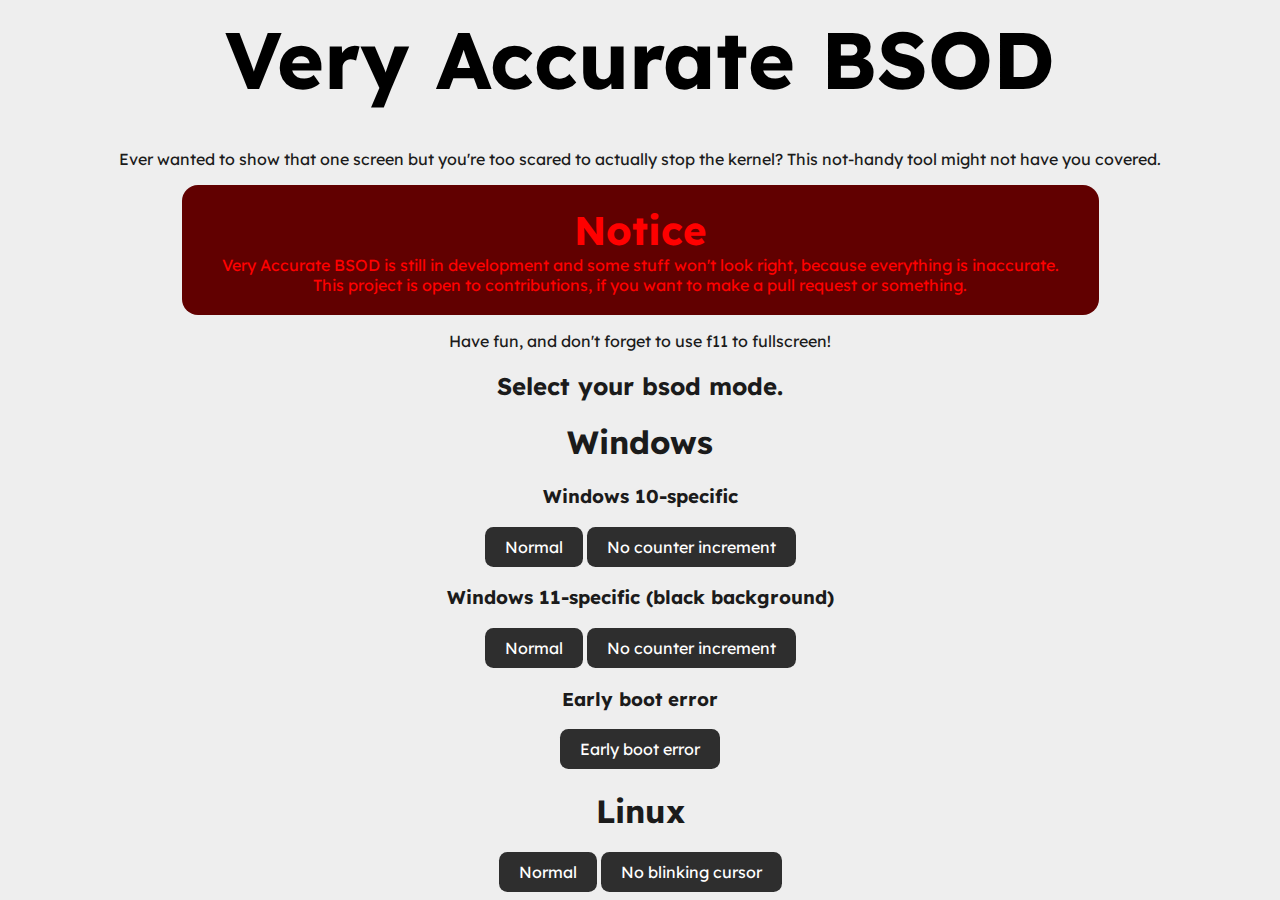
<file: index.html>
<!DOCTYPE html>
<html>
	<head>
		<meta charset="UTF-8">
		<!-- common -->
		<meta name="description" content="The ultimate fake 'crash screen' for nobody's everyday needs">
		<meta name="author" content="WilliamAnimate">
		<meta name="copyright" content="WilliamAnimate">
		<meta name="robots" content="index, follow">
		<meta name="rating" content="safe for kids">

		<meta itemprop="name" content="Very accurate BSOD">
		<meta itemprop="description" content="The ultimate fake 'crash screen' for nobody's everyday needs">
		<meta itemprop="image" content="https://williamanimate.github.io/very-accurate-bsod/images/metaimg.png">

		<!-- opengraph -->
		<meta property="og:type" content="website">
		<meta property="og:url" content="https://williamanimate.github.io/very-accurate-bsod/">
		<meta property="og:title" content="Very accurate BSOD">
		<meta property="og:description" content="The ultimate fake 'crash screen' for nobody's everyday needs">
		<meta property="og:image" content="https://williamanimate.github.io/very-accurate-bsod/images/metaimg.png">

		<meta name="viewport" content="width=device-width, initial-scale=1.0">
		<title>Very accurate BSOD</title>

		<style>
			/* william when css.css release */
			@import url(https://fonts.googleapis.com/css2?family=Lexend:wght@100;400;800&display=swap);a:hover,a:link,a:visited{background-color:transparent}:root{--bg-color:#eee;--bg-color-secondary:#adadad;--color-bg:#eee;--text-color:#1b1b1b;--text-color-vibrant:black;--text-color-gray:gray}@media(prefers-color-scheme:dark){:root{--bg-color:#1b1b1b;--bg-color-secondary:#313131;--color-bg:#1b1b1b;--text-color:#eee;--text-color-vibrant:white;--text-color-gray:lightgray}}body{font-family:lexend,sans-serif!important;background-color:var(--bg-color);color:var(--text-color);text-align:center;transition:background .5s}.container{display:flex;justify-content:center}.displaybox,.underline,code,pre,samp{display:inline-block}.content{background-color:var(--bg-color-secondary);width:60%}a:link,a:visited{color:#118bee;text-decoration:none}.title,a:hover{color:var(--text-color-vibrant)}.title:hover,a:hover{text-decoration:underline}.title{font-size:5rem;margin-top:1px;margin-bottom:24px}.subtitle{font-size:1em;margin-top:16px}.warning{color:red!important}.caution{color:#ff0}.yes{color:#90ee90}.displaybox{padding:20px 40px;border-radius:1rem}.displayboxicon{height:100px}.displayboxheading{margin:0!important;font-weight:700;color:var(--text-color-vibrant);font-size:2.5em}.displayboxmain{margin:0!important;color:var(--text-color);font-size:1em}.warn-bg{background-color:#610000}.caut-bg{background-color:#616100}.yes-bg{background-color:#90b190}code,pre,samp{background-color:#000;border-radius:1rem;color:var(--text-color-vibrant);padding:10px 20px}.slide-up-caption,.text{color:var(--text-color)!important;transform:translateY(10%);transition:transform .3s ease-in-out}.slide-up-caption:hover,.text:hover{transform:translateY(0)}hr{border:none;height:1px;background-color:#333}.underline{position:relative}.underline:after{content:'';position:absolute;width:100%;transform:scaleX(0);height:2px;bottom:0;left:0;background-color:var(--text-color);transform-origin:bottom middle;transition:transform .25s ease-out}.underline:hover:after{transform:scaleX(1);transform-origin:bottom middle}a.underline,h1.underline{text-decoration:none!important}

			button {
				border-radius: 1ex;
				padding: 10px 20px;
				background-color: #2e2e2e;
				color: #fff;
				border: transparent;
				font-size: 16px;
				cursor: pointer;
				transition: background-color .5s; font-weight:400;
			}
			button:focus, button:hover {
				background-color: #3a3a3a;
			}

			/* ??? wtf */
			button {
				font-family:lexend!important
			}

			.notImplemented {
				background-color: #616100
			}
			.notImplemented:focus, .notImplemented:hover {
				background-color: #c2c200;
			}
		</style>
	</head>
	<body>
		<h1 class="title underline">Very Accurate BSOD</h1>
		<p>Ever wanted to show that one screen but you're too scared to actually stop the kernel? This not-handy tool might not have you covered.</p>

		<noscript>
			<h1 class="caution title">Enable javascript!</h1>
			<p class="caution">It is recommended to enable javascript.
				<br>
			Some parts of the site may still work, but others may not.
				<br>
			JS isn't used to do creepy tracking things, you can check for yourself <a href="https://github.com/williamanimate/very-accurate-bsod">at the source code</a>
			</p>
		</noscript>

		<div class="displaybox warn-bg">
			<h2 class="displayboxheading warning">Notice</h2>
			<p class="displayboxmain warning">Very Accurate BSOD is still in development and some stuff won't look right, because everything is inaccurate.
				<br>
			This project is open to contributions, if you want to make a pull request or something.
			</p>
		</div>
		<p>Have fun, and don't forget to use f11 to fullscreen!</p>
		<h2>Select your bsod mode.</h2>
		<h1>Windows</h1>
		<h3>Windows 10-specific</h3>
		<a href="windows.html"><button>Normal</button></a>
		<!-- <button href="windows.html">Normal</button> -->
		<a href="windows.html#disablePercentDone"><button>No counter increment</button></a>
		<h3>Windows 11-specific (black background)</h3>
		<a href="windows.html#blackbg"><button>Normal</button></a>
		<a href="windows.html#blackbg-nocounter"><button>No counter increment</button></a>
		<h3>Early boot error</h3>
		<a href="windows-booterror.html"><button>Early boot error</button></a>
		<!-- <h1>MacOS</h1>
		<div class="displaybox caut-bg">
			<h2 class="displayboxheading">Not implemented</h2>
			<p class="displayboxmain">Sorry...</p>
		</div> -->
			<!-- <br><br> -->
		<!-- i dont got no mac vm how do i do this -->
		<!-- <button onclick='alert("Not implemented")'>Kernel panic</button> -->
		<!-- <button onclick='alert("Not implemented")'>Crash screen</button> -->
		<h1>Linux</h1>
		<a href="linux.html"><button>Normal</button></a>
		<a href="linux.html#jsless"><button>No blinking cursor</button></a>
	</body>
</html>
</file>
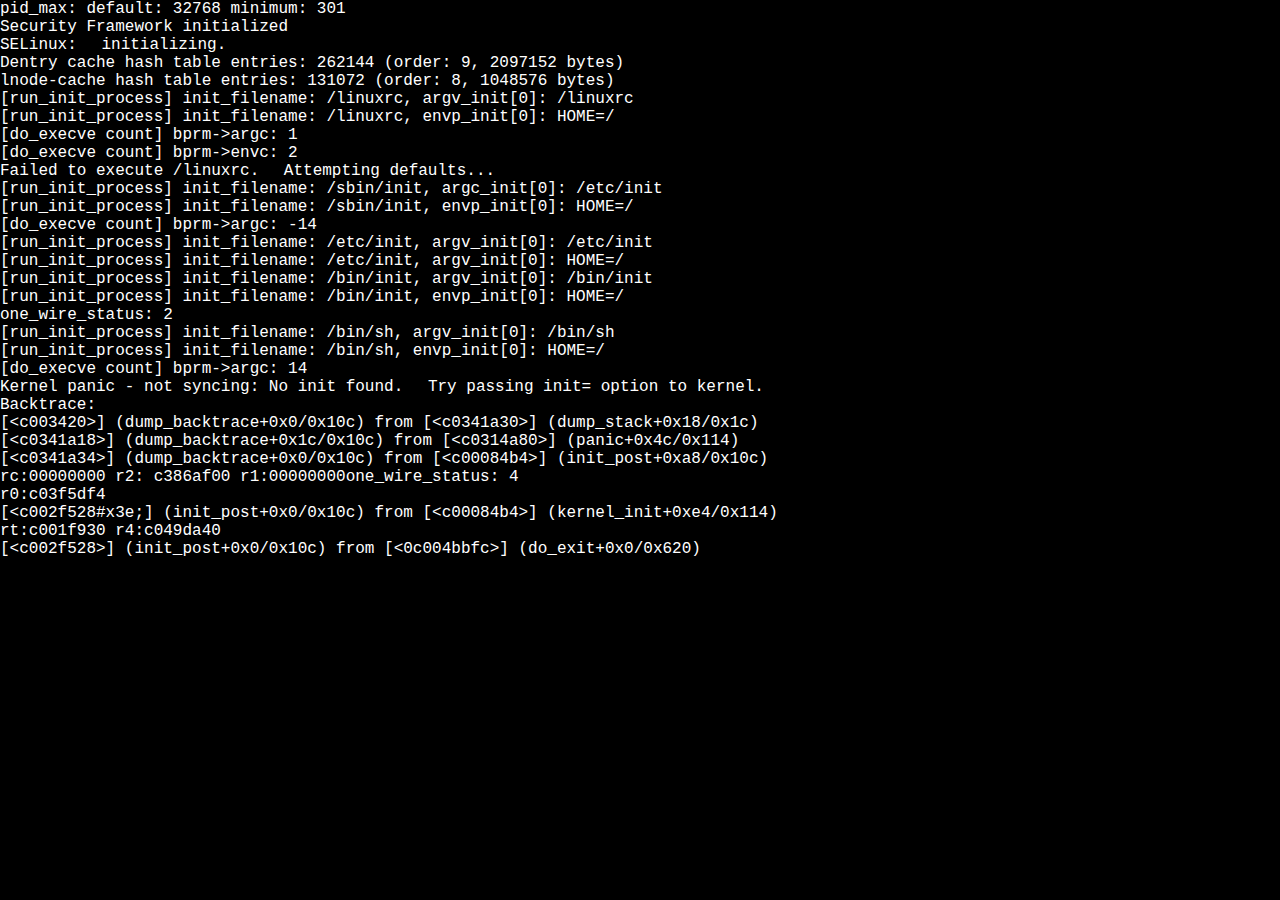
<file: linux.html>
<!DOCTYPE html>
<html>
	<head>
		<meta charset="UTF-8">
		<!-- common -->
		<meta name="description" content="Linux Kernel Panic!">
		<meta name="author" content="WilliamAnimate">
		<meta name="copyright" content="WilliamAnimate">
		<meta name="robots" content="index, follow">
		<meta name="rating" content="safe for kids">

		<meta itemprop="name" content="Linux Kernel Panic!">
		<meta itemprop="description" content="Somebody deleted init.">
		<meta itemprop="image" content="https://williamanimate.github.io/very-accurate-bsod/images/metaimg.png">

		<!-- opengraph -->
		<meta property="og:type" content="website">
		<meta property="og:url" content="https://williamanimate.github.io/very-accurate-bsod/">
		<meta property="og:title" content="Linux Kernel Panic!">
		<meta property="og:description" content="Somebody deleted init.">
		<meta property="og:image" content="https://williamanimate.github.io/very-accurate-bsod/images/metaimg.png">

		<meta name="viewport" content="width=device-width, initial-scale=1.0">
		<title>Kernel Panic!</title>

		<style>
			body {
				color: white;
				background-color: black;
				font-family: 'Courier New', Courier, monospace;
				margin: 0px;
				padding: 0px;
				cursor: none;
				user-select: none;
				overflow: hidden;
			}
			.whitespace {
				padding-right: 15px
			}
			#testdiv {
				/* testing in prod again, i see? */
				position: absolute;
				width: 100%;
				height: 100%;
			}
		</style>
	</head>
	<body>
		<!-- goofy fix for the mouse showing outside the text stuff -->
		<div id="testdiv"></div>
		<!--
		read https://elixir.bootlin.com/linux/v4.1/source/Documentation/init.txt
		-->
		<!-- TODO: make this longer so it looks more real. too much effort for now. -->
		<p style="margin: 0">pid_max: default: 32768 minimum: 301
			<br>
		Security Framework initialized
			<br>
		SELinux: <span class="whitespace"></span> initializing.
			<br>
		Dentry cache hash table entries: 262144 (order: 9, 2097152 bytes)
			<br>
		lnode-cache hash table entries: 131072 (order: 8, 1048576 bytes)
			<br>
			<!-- add more pls -->
		[run_init_process] init_filename: /linuxrc, argv_init[0]: /linuxrc
			<br>
		[run_init_process] init_filename: /linuxrc, envp_init[0]: HOME=/
			<br>
		[do_execve count] bprm->argc: 1
			<br>
		[do_execve count] bprm->envc: 2
			<br>
		<!-- not found section -->
		Failed to execute /linuxrc. <span class="whitespace"></span> Attempting defaults...
			<br>
		[run_init_process] init_filename: /sbin/init, argc_init[0]: /etc/init
			<br>
		[run_init_process] init_filename: /sbin/init, envp_init[0]: HOME=/
			<br>
		[do_execve count] bprm->argc: -14
			<br>
		[run_init_process] init_filename: /etc/init, argv_init[0]: /etc/init
			<br>
		[run_init_process] init_filename: /etc/init, argv_init[0]: HOME=/
			<br>
		[run_init_process] init_filename: /bin/init, argv_init[0]: /bin/init
			<br>
		[run_init_process] init_filename: /bin/init, envp_init[0]: HOME=/
			<br>
		one_wire_status: 2
			<br>
		[run_init_process] init_filename: /bin/sh, argv_init[0]: /bin/sh
			<br>
		[run_init_process] init_filename: /bin/sh, envp_init[0]: HOME=/
			<br>
		[do_execve count] bprm->argc: 14
			<br>
		Kernel panic - not syncing: No init found. <span class="whitespace"></span>Try passing init= option to kernel.
			<br>
		<!-- stack/backtrace -->
		Backtrace: <br>
		<!-- fixme wont render because <> -->
		[&#x3c;c003420&#x3e;] (dump_backtrace+0x0/0x10c) from [&#x3c;c0341a30&#x3e;] (dump_stack+0x18/0x1c)
			<br>
		[&#x3c;c0341a18&#x3e;] (dump_backtrace+0x1c/0x10c) from [&#x3c;c0314a80&#x3e;] (panic+0x4c/0x114)
			<br>
		[&#x3c;c0341a34&#x3e;] (dump_backtrace+0x0/0x10c) from [&#x3c;c00084b4&#x3e;] (init_post+0xa8/0x10c)

		<br>rc:00000000 r2: c386af00 r1:00000000one_wire_status: 4
		<br>r0:c03f5df4
			<br>
		[&#x3c;c002f528#x3e;] (init_post+0x0/0x10c) from [&#x3c;c00084b4&#x3e;] (kernel_init+0xe4/0x114)
		<br>rt:c001f930 r4:c049da40
			<br>
		[&#x3c;c002f528&#x3e;] (init_post+0x0/0x10c) from [&#x3c;0c004bbfc&#x3e;] (do_exit+0x0/0x620)
		<br><span id="cursor" style="opacity: 0">_</span>
		<!-- FIXME: make the cursor hide -->
		</p>

		<!-- <img src="https://external-content.duckduckgo.com/iu/?u=https%3A%2F%2Fimg-ask.csdn.net%2Fupload%2F201805%2F11%2F1526049104_344764.jpg&f=1&nofb=1&ipt=8a0d4e86552734253bb22ba615bae4376326828c4e3718c09c824da9527b53ca&ipo=images"> -->
		<!-- <img src="https://external-content.duckduckgo.com/iu/?u=https%3A%2F%2Fi.stack.imgur.com%2Fw9UX2.png&f=1&nofb=1&ipt=d0e0f85499c3f109a618f5ab0a7ae7b7252fc8e9e8940639d3639ae3b71c3345&ipo=images"> -->

		<noscript>
			<p>Kernel panic - not syncing: <span class="whitespace"></span> turn on javascript for full functionality</p>
		</noscript>
	</body>
	<script>
		if (window.location.hash.substring(1) !== "jsless") {
			var invisible = true;
			setInterval(() => {
				document.getElementById('cursor').style.opacity = invisible ? 0 : 1;
				invisible = !invisible;
			}, 500);
		}
	</script>
</html>
</file>
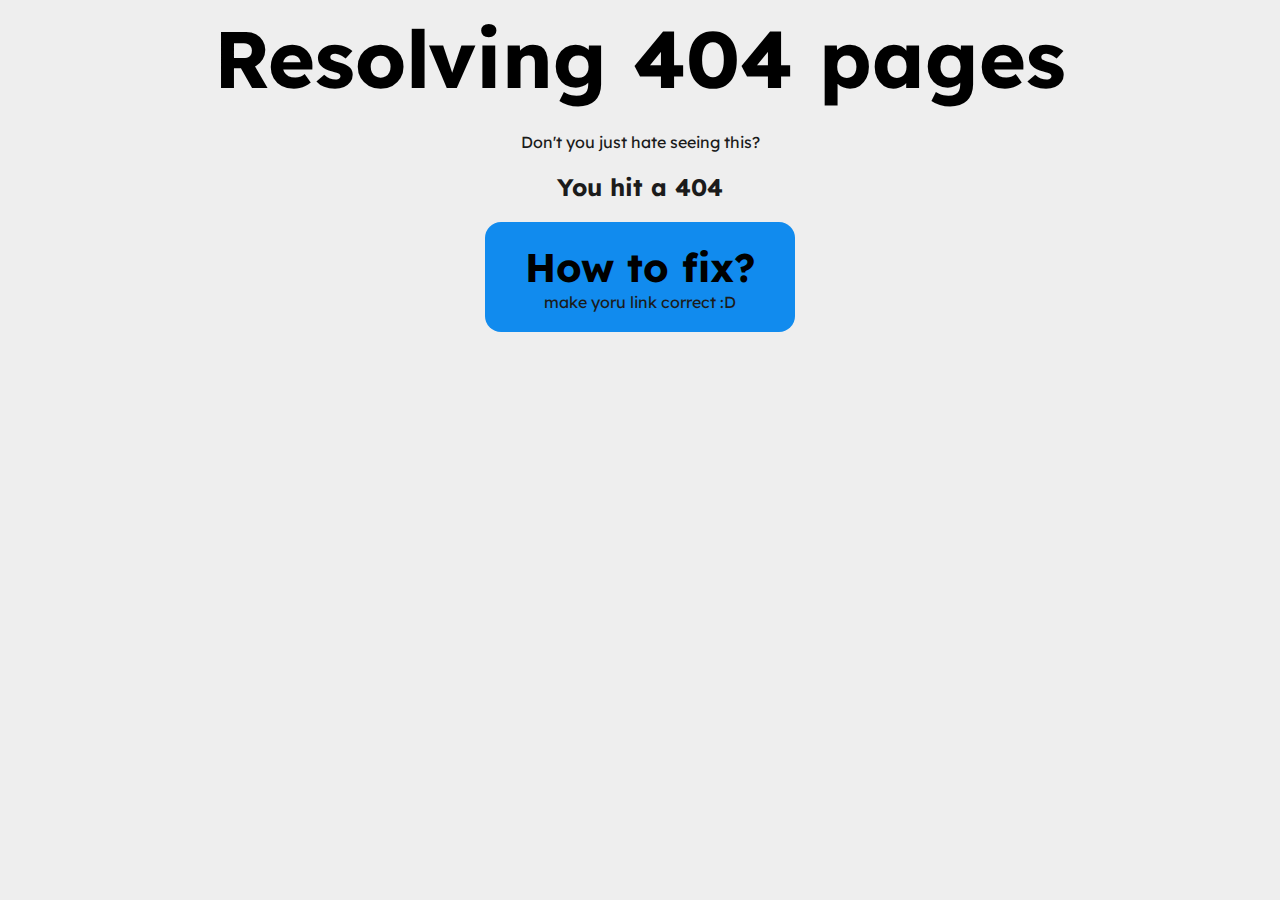
<file: stopcode.html>
<!DOCTYPE html>
<html>
	<head>
		<meta charset="utf-8"/>
		<meta content="hmm" property="og:title"/>
		<meta content="what" property="og:description"/>
		<meta content="#" property="og:url"/>
		<meta content="#" property="og:image"/>
		<meta content="#0000ff" data-react-helmet="true" name="theme-color"/>

		<style>
			@import url(https://fonts.googleapis.com/css2?family=Lexend:wght@100;400;800&display=swap);a:hover,a:link,a:visited{background-color:transparent}:root{--bg-color:#eee;--bg-color-secondary:#adadad;--color-bg:#eee;--text-color:#1b1b1b;--text-color-vibrant:black;--text-color-gray:gray}@media(prefers-color-scheme:dark){:root{--bg-color:#1b1b1b;--bg-color-secondary:#313131;--color-bg:#1b1b1b;--text-color:#eee;--text-color-vibrant:white;--text-color-gray:lightgray}}body{font-family:lexend,sans-serif!important;background-color:var(--bg-color);color:var(--text-color);text-align:center;transition:background .5s}.container{display:flex;justify-content:center}.displaybox,.underline,code,pre,samp{display:inline-block}.content{background-color:var(--bg-color-secondary);width:60%}a:link,a:visited{color:#118bee;text-decoration:none}.title,a:hover{color:var(--text-color-vibrant)}.title:hover,a:hover{text-decoration:underline}.title{font-size:5rem;margin-top:1px;margin-bottom:24px}.subtitle{font-size:1em;margin-top:16px}.warning{color:red!important}.caution{color:#ff0}.yes{color:#90ee90}.displaybox{padding:20px 40px;border-radius:1rem}.displayboxicon{height:100px}.displayboxheading{margin:0!important;font-weight:700;color:var(--text-color-vibrant);font-size:2.5em}.displayboxmain{margin:0!important;color:var(--text-color);font-size:1em}.warn-bg{background-color:#610000}.caut-bg{background-color:#616100}.yes-bg{background-color:#90b190}code,pre,samp{background-color:#000;border-radius:1rem;color:var(--text-color-vibrant);padding:10px 20px}.slide-up-caption,.text{color:var(--text-color)!important;transform:translateY(10%);transition:transform .3s ease-in-out}.slide-up-caption:hover,.text:hover{transform:translateY(0)}hr{border:none;height:1px;background-color:#333}button{border-color:var(--colorblind-mode-textcolor);border-radius:4ex;padding:10px 20px;background-color:#07c;color:#fff;font-size:16px;cursor:pointer;transition:background-color .3s;font-weight:400}button:focus,button:hover{background-color:#005fa3}.underline{position:relative}.underline:after{content:'';position:absolute;width:100%;transform:scaleX(0);height:2px;bottom:0;left:0;background-color:var(--text-color);transform-origin:bottom middle;transition:transform .25s ease-out}.underline:hover:after{transform:scaleX(1);transform-origin:bottom middle}a.underline,h1.underline{text-decoration:none!important}
		</style>
		<meta name="viewport" content="width=device-width, initial-scale=1"/>
		<title>stopcode</title>
	</head>
	<body>
		<h1 class="title">Resolving 404 pages</h1>
		<p>Don't you just hate seeing this?</p>
		<h2>You hit a 404</h2>
		<div class="displaybox" style="background-color:#118bee">
			<h2 class="displayboxheading">How to fix?</h2>
			<p class="displayboxmain">make yoru link correct :D</p>
		</div>
	</body>
</html>
</file>
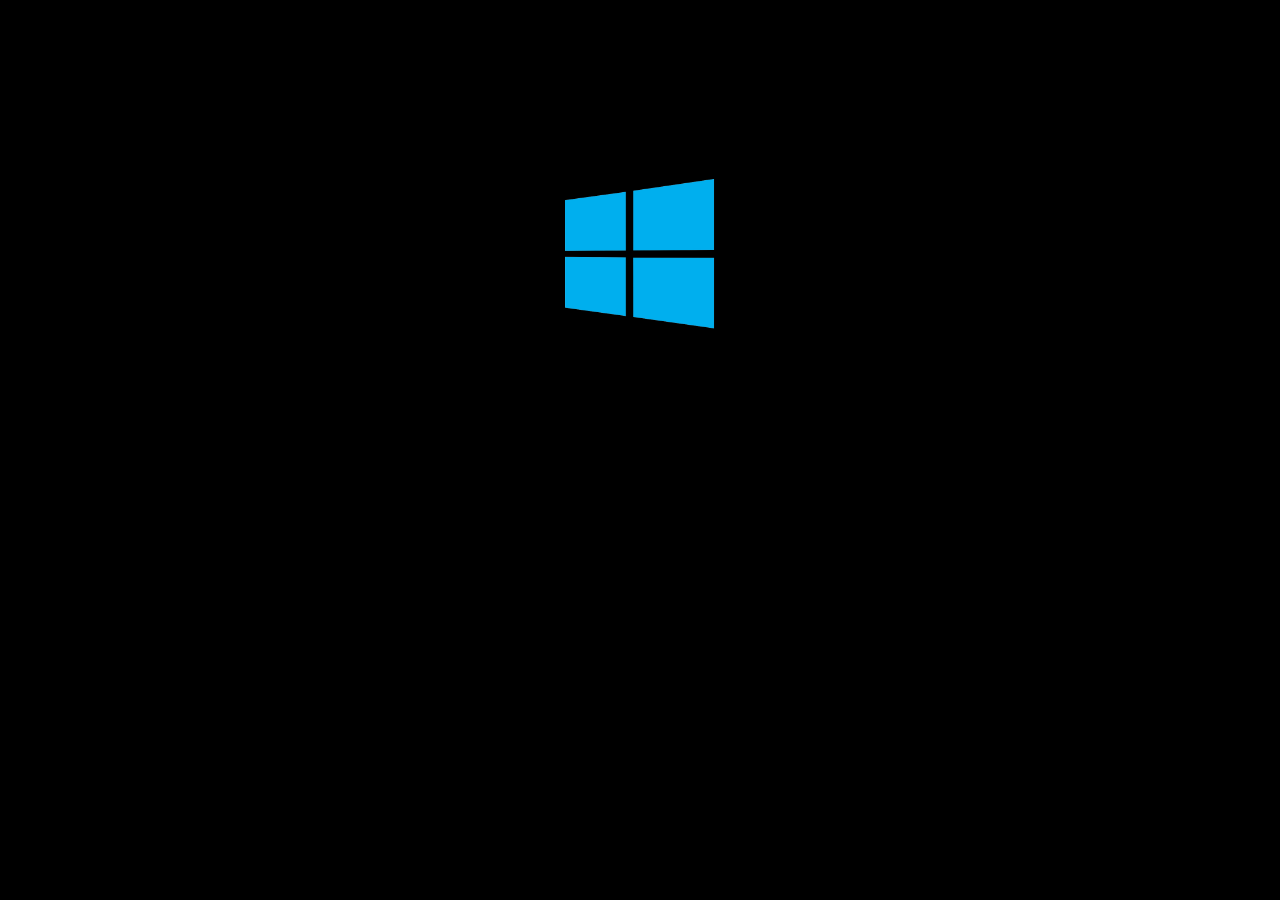
<file: windows-booterror.html>
<!DOCTYPE html>
<html>
	<head>
		<meta charset="UTF-8">
		<!-- common -->
		<meta name="description" content="Windows /break boot parameter simulator">
		<meta name="author" content="WilliamAnimate">
		<meta name="copyright" content="WilliamAnimate">
		<meta name="robots" content="index, follow">
		<meta name="rating" content="safe for kids">

		<meta itemprop="name" content="Windows /break boot parameter simulator">
		<meta itemprop="description" content="Somebody passed the /break parameter to winload.exe">
		<meta itemprop="image" content="https://williamanimate.github.io/very-accurate-bsod/images/metaimg.png">

		<!-- opengraph -->
		<meta property="og:type" content="website">
		<meta property="og:url" content="https://williamanimate.github.io/very-accurate-bsod/">
		<meta property="og:title" content="Windows /break boot parameter simulator">
		<meta property="og:description" content="Somebody passed the /break parameter to winload.exe">
		<meta property="og:image" content="https://williamanimate.github.io/very-accurate-bsod/images/metaimg.png">

		<meta name="viewport" content="width=device-width, initial-scale=1.0">
		<title>/break</title>

		<style>
			@import url('https://fonts.googleapis.com/css2?family=Fira+Code&display=swap');
			body {
				color: white;
				background-color: black;
				font-family: 'fira code', monospace;
				margin: 0px;
				padding: 0px;
				cursor: none;
				overflow: hidden;
			}
			.whitespace {
				padding-right: 15px
			}
			#nocursor {
				position: absolute;
				width: 100%;
				height: 100%;
			}
			img {
				/* display: block; */
				margin-left: auto;
				margin-right: auto;
				/* padding-top: 250px; */
				/* could we get a more accurate value? */
				padding-top: 14%;

				display: none;
			}
		</style>
	</head>
	<body>
		<div id="nocursor"></div>
		<img id="windows-logo" src="img/windows.png" width="150px">
		<p id="main" style="margin: 0" style="opacity: 0">
			Your PC needs to restart.
				<br>
			Please hold down the power button.
				<br>
			Error Code: 0x00000078
				<br>
			Parameters:
				<br>
			0x80000003
				<br>
			0x814A503D
				<br>
			0x024B7834
				<br>
			0x824B7400
		</p>
	</body>
	<script>
		if (window.location.hash.substring(1) !== "jsless") {
			document.getElementById('windows-logo').style.display = "block";
			document.getElementById('main').style.opacity = 0;

			setInterval(() => {
				document.getElementById('windows-logo').style.display = "none";
				document.getElementById('main').style.opacity = opacity = 1;
			}, 1500);
		}
	</script>
</html>
</file>
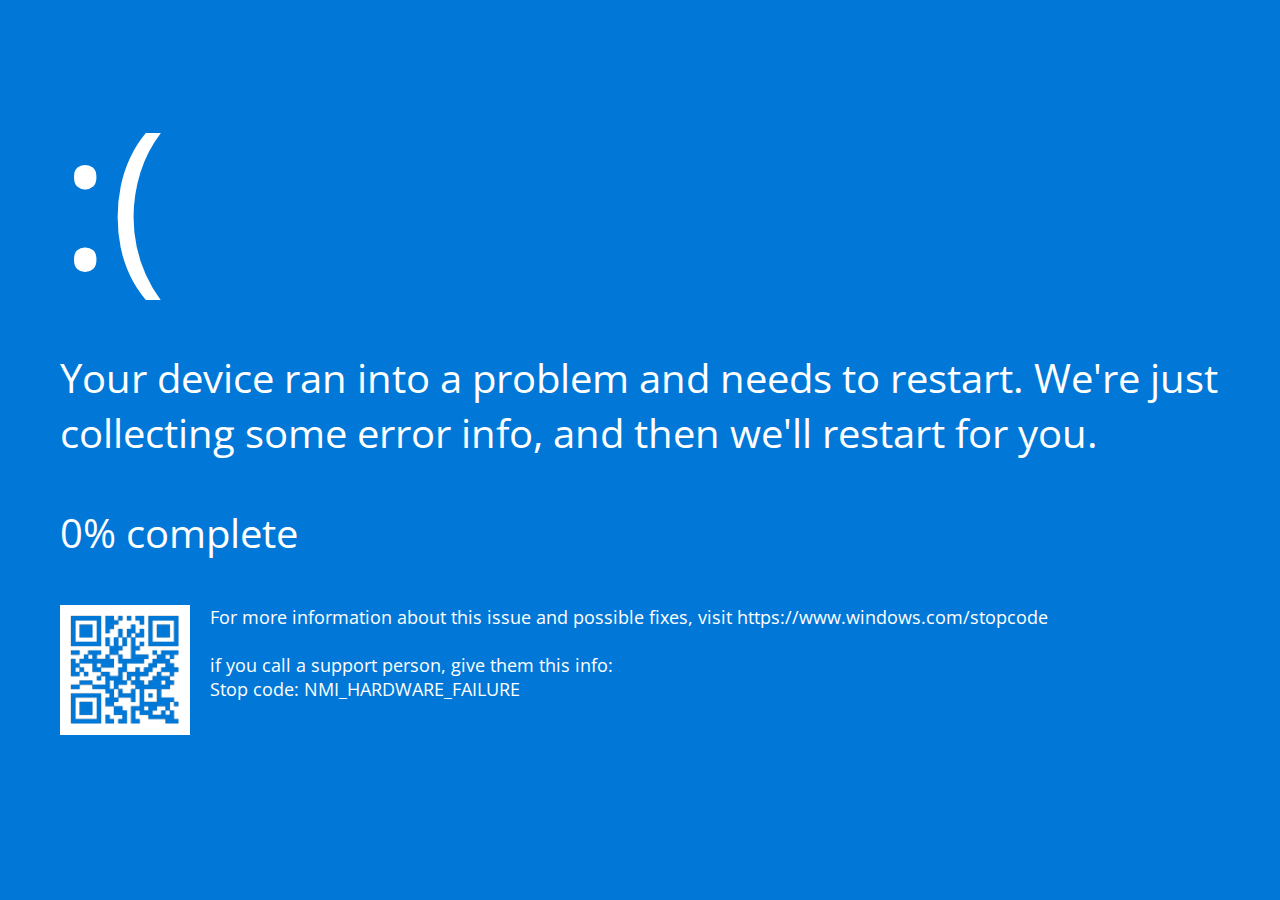
<file: windows.html>
<!DOCTYPE html>
<html>
	<head>
		<meta charset="UTF-8">
		<!-- common -->
		<meta name="description" content="Windows Blue Screen of Death">
		<meta name="author" content="WilliamAnimate">
		<meta name="copyright" content="WilliamAnimate">
		<meta name="robots" content="index, follow">
		<meta name="rating" content="safe for kids">

		<meta itemprop="name" content="Windows Blue Screen of Death">
		<meta itemprop="description" content="The hardware malfunctioned.">
		<meta itemprop="image" content="https://williamanimate.github.io/very-accurate-bsod/images/metaimg.png">

		<!-- opengraph -->
		<meta property="og:type" content="website">
		<meta property="og:url" content="https://williamanimate.github.io/very-accurate-bsod/">
		<meta property="og:title" content="Windows Blue Screen of Death">
		<meta property="og:description" content="The hardware malfunctioned.">
		<meta property="og:image" content="https://williamanimate.github.io/very-accurate-bsod/images/metaimg.png">

		<meta name="viewport" content="width=device-width, initial-scale=1.0">
		<title>Blue Screen of Death!</title>

		<style>
			@import url('https://fonts.googleapis.com/css2?family=Open+Sans&display=swap'); /* just in case, sorry google. */
			/* i put !important randomly so things don't break down, but then most of it is useless */
			:root {
				--padding: 45px;
			}
			* {
				font-family: 'Segoe UI', "Open Sans";
				padding-bottom: var(--padding);
				padding-left: var(--padding);
				padding-right: 0px;
				font-weight: normal !important; /* important because no bold in bsod */
				margin: 0px;
				/* background-color: black; */
				/* background-color: #0078d7; */
				/* why is it so bright i copied the color from my vm */
				background-color: #0178d7;
				color: white;
				overflow: hidden; /* you wouldn't want the scrolling bar here */
				cursor: none;
			}
			#padding {
				padding-top: var(--padding); /* why is CSS so fricking diffult to work with this is my workaround with #maintxt */
			}
			#smiley {
				font-size: 12em;
				margin-bottom: 24px;
				padding-bottom: 0px !important;
			}
			#maintxt {
				/* position: absolute; */
				margin-top: 16px;
				padding-top: 0px !important;
			}
			.maintext {
				font-size:3em;
			}
			#qr {
				height:130px;
				padding-right: 0px;
			}
			.qrleft {
				position: absolute;
				display: inline-block;
				padding-left: 20px; /* so it appears a little bit closer to the edge */
				font-size: 1.1em;
			}

			/* not wide */
			@media (max-width: 1400px) {
				.smiley {
					margin-bottom: 20px;
				}
				.maintext {
					font-size: 2.5em;
				}
				* {
					padding-left: 20px;
					padding-right: 20px;
				}
			}

			/* low screen */
			@media (max-height: 1000px) {
				#padding {
					padding-top: 20px;
				}
			}
			#showParameters {
				position: absolute;
				/* "realistic" windows quirks that cuases this to be partitally offscreen. */
				left: -3px !important;
				top: -8px !important;
				padding: 0 !important;
			}
		</style>
	</head>
	<body>
		<!-- part of a hidden feature within windows. -->
		<!-- <p id="showParameters">
		0x00000080
			<br>
		0x814A503D
			<br>
		0x024B7834
			<br>
		0x824B7400
		</p> -->
		<div id="padding"></div>
		<p id="smiley">:(</p>
		<p class="maintext" id="maintext">Your device ran into a problem and needs to restart. We're just<br>collecting some error info, and then we'll restart for you.</p>
		<p class="maintext" id="percent">0% complete</p> <!-- why is javascript so difficult i have to change this from p to h6 just to make it work adasfsfsadads -->
		<img src="img/qrcode5.bmp" id="qr">
		<p class="qrleft" id="qrleft">For more information about this issue and possible fixes, visit https://www.windows.com/stopcode<br><br>if you call a support person, give them this info: <br>Stop code: NMI_HARDWARE_FAILURE</p>
	</body>
	<script>
		// Check if we have Segoe UI font
		if (!document.fonts.check("16px Segoe UI")) {
			console.warn("No Segoe UI font!");
			alert("Hey there, you don't have the Segoe UI font installed! We are falling back to another font. Just so you know.");
		}

		// Get the URL fragment identifier
		let URL = window.location.hash.substring(1);
		console.log("URL fragment is '" + URL + "'");

		// mainly for testing, but also makes it easier to adjust.
		let counterIncrementAdd = 6000;
		let counterIncrementMultiply = 55000;

		const actions = {
			disablePercentDone: () => console.log("No counter increment"),
			blackbg: () => useCustomBackground("black"),
			"blackbg-disablePercentDone": () => useCustomBackground("black"),
			debug: () => {
				console.warn("you're debugging, not like this does anything significant.");
				changeCounterIncrementTime(3000, 10);
				beginCounterIncrement();
			},
			default: () => beginCounterIncrement(),
		};
		const action = actions[URL] || actions.default;
		action();

		function changeBugcheckCode(newCode) {
			document.getElementById("qrleft").innerHTML = "For more information about this issue and possible fixes, visit https://www.windows.com/stopcode<br><br>if you call a support person, give them this info:<br>Stop code: " + newCode;
			return "Changed the code to " + newCode;
		}

		function changeProgressPercentage(newPercent) {
			document.getElementById("qr").innerHTML = newPercent + "% complete";
		}

		function useCustomBackground(color) {
			if (color == "reset") {
				console.log("resetting color");
				color = "#0178d7"
			}
			document.querySelectorAll('*').forEach(element => element.style.backgroundColor = color);
		}

		function changeCounterIncrementTime(multiply, add) {
			counterIncrementMultiply = multiply;
			counterIncrementAdd = add;
		}
		function beginCounterIncrement() {
			// reminds me of rust
			setInterval(() => {
				let value = parseInt(document.getElementById('percent').innerText) + Math.floor(Math.random() * 10) + 1;
				if (value >= 100) {
					console.log("counter over 100, counter increment stopping");
				}
				changeProgressPercentage(value);
			}, Math.floor(Math.random() * counterIncrementMultiply) + counterIncrementAdd);
		}
	</script>
</html>

<!--
	Your PC needs to restart.
	Please hold down the power button.
	Error Code: 0x00000078
	Parameters:
	0x80000003
	0x814A503D
	0x024B7834
	0x824B7400
 -->
</file>
